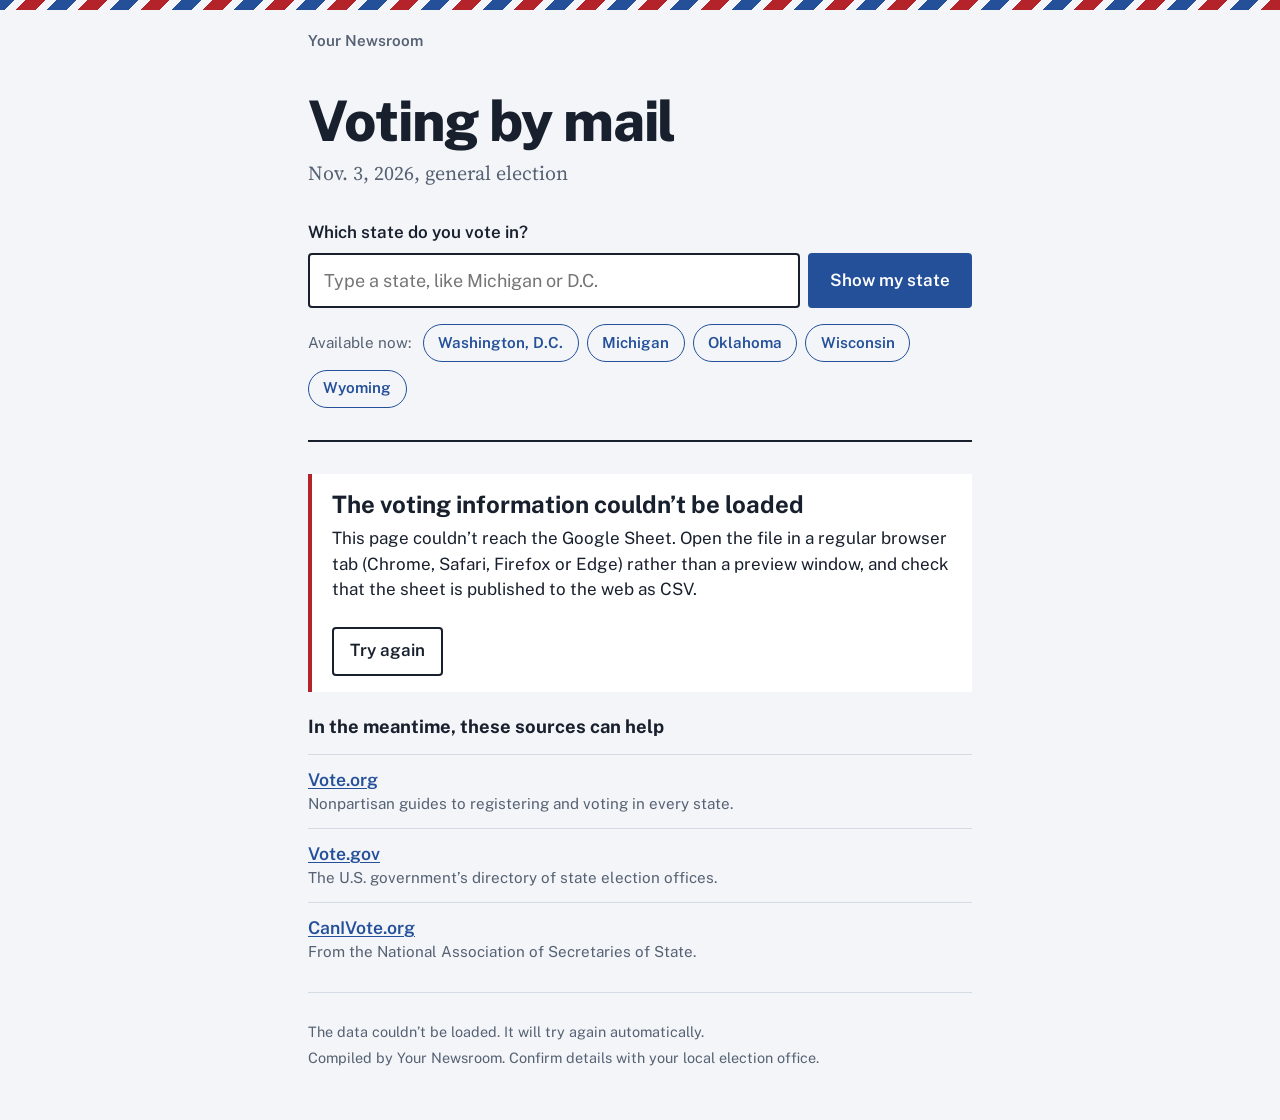
<file: mail-voting-tool.html>
<!doctype html>
<html lang="en">
<head>
<meta charset="utf-8">
<meta name="viewport" content="width=device-width, initial-scale=1">
<title>Voting by mail: state guide</title>
<link rel="preconnect" href="https://fonts.googleapis.com">
<link rel="preconnect" href="https://fonts.gstatic.com" crossorigin>
<link href="https://fonts.googleapis.com/css2?family=Public+Sans:wght@400;600;800&family=Source+Serif+4:opsz,wght@8..60,400;8..60,600&display=swap" rel="stylesheet">
<style>
  :root {
    --paper: #F3F5F8; --surface: #FFFFFF; --ink: #18202E; --muted: #566273;
    --blue: #24509A; --red: #B4232A; --line: #D5DBE4;
    --sans: "Public Sans", "Segoe UI", Roboto, Helvetica, Arial, sans-serif;
    --serif: "Source Serif 4", Georgia, "Times New Roman", serif;
  }
  @media (prefers-color-scheme: dark) {
    :root {
      color-scheme: dark;
      --paper: #121822; --surface: #1A2230; --ink: #E6EAF0; --muted: #A0ABBA;
      --blue: #93B4F2; --red: #F09A9A; --line: #2E3848;
    }
  }
  * { box-sizing: border-box; }
  html { -webkit-text-size-adjust: 100%; }
  body { margin: 0; background: var(--paper); color: var(--ink); font-family: var(--sans); font-size: 1.0625rem; line-height: 1.5; }

  .airmail { height: 10px; background: repeating-linear-gradient(-45deg, var(--red) 0 14px, var(--paper) 14px 22px, var(--blue) 22px 36px, var(--paper) 36px 44px); }

  .wrap { max-width: 44rem; margin: 0 auto; padding: 0 1.25rem; }
  .newsroom { margin: 1.25rem 0 0; font-weight: 600; color: var(--muted); font-size: .95rem; }

  .lookup { padding: 2.5rem 0 2rem; border-bottom: 2px solid var(--ink); }
  h1 { font-family: var(--sans); font-weight: 800; font-size: clamp(2.25rem, 7vw, 3.5rem); line-height: 1.02; letter-spacing: -.02em; margin: 0; }
  .election { margin: .5rem 0 2rem; font-family: var(--serif); font-size: 1.25rem; color: var(--muted); }

  label { display: block; font-weight: 600; margin-bottom: .5rem; }
  .row { display: flex; gap: .5rem; flex-wrap: wrap; }
  input[type=text] {
    flex: 1 1 14rem; min-width: 0; font: inherit; font-size: 1.125rem; padding: .75rem .9rem;
    color: var(--ink); background: var(--surface); border: 2px solid var(--ink); border-radius: 4px;
  }
  button { font: inherit; cursor: pointer; }
  .submit { padding: .75rem 1.25rem; font-weight: 600; color: #fff; background: var(--blue); border: 2px solid var(--blue); border-radius: 4px; }
  @media (prefers-color-scheme: dark) { .submit { color: #10192A; } }
  .quick { display: flex; gap: .5rem; flex-wrap: wrap; margin-top: 1rem; align-items: center; }
  .quick::before { content: "Available now:"; color: var(--muted); font-size: .95rem; margin-right: .25rem; }
  .chip { padding: .4rem .9rem; background: transparent; color: var(--blue); border: 1.5px solid var(--blue); border-radius: 999px; font-weight: 600; font-size: .95rem; }
  .chip:hover { background: var(--blue); color: var(--surface); }
  :focus-visible { outline: 3px solid var(--red); outline-offset: 2px; }

  #view { padding: 2rem 0 1rem; min-height: 12rem; }
  h2 { font-size: 1.5rem; line-height: 1.2; margin: 0 0 1rem; }

  .result dl { margin: 0; }
  .fact { padding: 1rem 0; border-top: 1px solid var(--line); display: grid; grid-template-columns: minmax(9rem, 13rem) 1fr; gap: .25rem 1.5rem; }
  .fact:first-child { border-top: 0; padding-top: 0; }
  dt { font-weight: 600; color: var(--muted); font-size: .95rem; }
  dd { margin: 0; font-family: var(--serif); font-size: 1.125rem; line-height: 1.6; white-space: pre-line; overflow-wrap: anywhere; }
  dd.blank, p.blank { font-family: var(--sans); font-size: 1rem; color: var(--muted); font-style: italic; }
  @media (max-width: 34rem) { .fact { grid-template-columns: 1fr; } }

  a { color: var(--blue); text-underline-offset: 2px; }
  .kicker { margin: 0 0 .25rem; font-weight: 600; color: var(--red); font-size: .95rem; }
  .result h2 { font-size: clamp(1.75rem, 5vw, 2.25rem); letter-spacing: -.01em; margin-bottom: .25rem; }
  .updated { margin: 0 0 1.5rem; color: var(--muted); font-size: .95rem; }
  .cited { margin-top: 1.5rem; padding-top: 1rem; border-top: 2px solid var(--ink); font-size: .95rem; }
  .cited h3 { font-size: 1rem; margin: 0 0 .5rem; }
  .cited ul { margin: 0; padding-left: 1.1rem; }
  .cited li { overflow-wrap: anywhere; margin: .2rem 0; }
  .back { margin-top: 1.5rem; padding: .6rem 1rem; background: transparent; color: var(--ink); border: 2px solid var(--ink); border-radius: 4px; font-weight: 600; }

  .notice { padding: 1rem 1.25rem; border-left: 4px solid var(--red); background: var(--surface); margin-bottom: 1.5rem; }
  .notice p { margin: 0; }
  .notice h2 { margin-bottom: .5rem; }

  .sources h2 { font-size: 1.15rem; }
  .sources ul { list-style: none; margin: 0; padding: 0; }
  .sources li { padding: .75rem 0; border-top: 1px solid var(--line); display: flex; flex-direction: column; }
  .sources li a { font-weight: 600; font-size: 1.1rem; }
  .sources li span { color: var(--muted); font-size: .95rem; }

  footer { padding: 1.5rem 0 3rem; color: var(--muted); font-size: .9rem; border-top: 1px solid var(--line); }
  footer p { margin: .25rem 0; }
  .sr-only { position: absolute; width: 1px; height: 1px; overflow: hidden; clip: rect(0 0 0 0); white-space: nowrap; }
</style>
</head>
<body>
  <div class="airmail" aria-hidden="true"></div>
  <div class="wrap">
    <header><p class="newsroom" id="newsroom"></p></header>
    <main>
      <section class="lookup">
        <h1>Voting by mail</h1>
        <p class="election" id="election"></p>
        <form id="lookup-form" role="search" autocomplete="off">
          <label for="state-input">Which state do you vote in?</label>
          <div class="row">
            <input type="text" id="state-input" list="state-list" placeholder="Type a state, like Michigan or D.C.">
            <button type="submit" class="submit">Show my state</button>
          </div>
          <datalist id="state-list"></datalist>
        </form>
        <div class="quick" id="quick"></div>
      </section>
      <section id="view" aria-live="polite"></section>
    </main>
    <footer>
      <p id="status" role="status">If this message stays, JavaScript isn’t running. Open this file in a regular browser tab.</p>
      <p id="credit"></p>
    </footer>
  </div>
  <script>
/* ===== SETTINGS: edit these ===== */
window.BOT_CONFIG = {
  SHEET_CSV_URL: "https://docs.google.com/spreadsheets/d/e/2PACX-1vSx_t89F7L_WAl4kvZQdo8O_tS33QjaxWBInDw3Y3O0x6lslwnS1lhJEykkM7XktMYWawrzxg6AMXp7/pub?output=csv",
  REFRESH_MINUTES: 5,
  NEWSROOM: "Your Newsroom",
  ELECTION: "Nov. 3, 2026, general election",
  // Optional: states the tool will show. Add codes here as your data is completed.
  ENABLED_STATES: ["DC", "MI", "OK", "WI", "WY"]
};
</script>
  <script>
(function () {
  "use strict";

  if (!window.BOT_CONFIG) console.error("config.js didn’t load. Keep it in the same folder as the page.");
  var CFG = Object.assign(
    { REFRESH_MINUTES: 5, NEWSROOM: "", ELECTION: "", ENABLED_STATES: ["DC", "MI", "OK", "WI", "WY"] },
    window.BOT_CONFIG || {}
  );
  var ENABLED = CFG.ENABLED_STATES.map(function (s) { return String(s).toUpperCase(); });
  var BLANK_MSG = "Information is not available; please check with your local elections website.";

  // Names only, used to recognize what a reader types. No election facts live here.
  var STATES = {
    AL: "Alabama", AK: "Alaska", AZ: "Arizona", AR: "Arkansas", CA: "California",
    CO: "Colorado", CT: "Connecticut", DE: "Delaware", DC: "District of Columbia",
    FL: "Florida", GA: "Georgia", HI: "Hawaii", ID: "Idaho", IL: "Illinois",
    IN: "Indiana", IA: "Iowa", KS: "Kansas", KY: "Kentucky", LA: "Louisiana",
    ME: "Maine", MD: "Maryland", MA: "Massachusetts", MI: "Michigan", MN: "Minnesota",
    MS: "Mississippi", MO: "Missouri", MT: "Montana", NE: "Nebraska", NV: "Nevada",
    NH: "New Hampshire", NJ: "New Jersey", NM: "New Mexico", NY: "New York",
    NC: "North Carolina", ND: "North Dakota", OH: "Ohio", OK: "Oklahoma", OR: "Oregon",
    PA: "Pennsylvania", RI: "Rhode Island", SC: "South Carolina", SD: "South Dakota",
    TN: "Tennessee", TX: "Texas", UT: "Utah", VT: "Vermont", VA: "Virginia",
    WA: "Washington", WV: "West Virginia", WI: "Wisconsin", WY: "Wyoming"
  };
  var DISPLAY = Object.assign({}, STATES, { DC: "Washington, D.C." });

  function norm(s) {
    return String(s || "").toLowerCase().replace(/[.,]/g, "").replace(/\s+/g, " ").trim();
  }
  var ALIASES = {};
  Object.keys(STATES).forEach(function (code) {
    ALIASES[norm(code)] = code;
    ALIASES[norm(STATES[code])] = code;
  });
  ["dc", "d c", "washington dc", "washington d c", "the district", "district of columbia"]
    .forEach(function (a) { ALIASES[a] = "DC"; });

  function toCode(text) {
    var n = norm(text);
    if (!n) return null;
    if (ALIASES[n]) return ALIASES[n];
    var stripped = n.replace(/^(state of|i live in|i vote in|in)\s+/, "");
    return ALIASES[stripped] || null;
  }

  // RFC 4180 CSV parser: handles quoted commas, quotes and line breaks.
  function parseCSV(text) {
    text = text.replace(/^\uFEFF/, "");
    var rows = [], row = [], field = "", i = 0, q = false, c;
    while (i < text.length) {
      c = text[i];
      if (q) {
        if (c === '"') {
          if (text[i + 1] === '"') { field += '"'; i++; } else { q = false; }
        } else { field += c; }
      } else if (c === '"') { q = true; }
      else if (c === ",") { row.push(field); field = ""; }
      else if (c === "\n" || c === "\r") {
        if (c === "\r" && text[i + 1] === "\n") i++;
        row.push(field); rows.push(row); row = []; field = "";
      } else { field += c; }
      i++;
    }
    if (field !== "" || row.length) { row.push(field); rows.push(row); }
    return rows;
  }

  // Friendly labels and display order for the sheet's columns. Edit freely.
  // Any column not listed here still shows, labeled from its header.
  var LABELS = {
    request_process: "How to get a mail ballot",
    request_deadline: "Deadline to request a ballot",
    mail_in_deadline: "Deadline to return your ballot",
    id_required: "ID requirements",
    official_link: "Official election website"
  };
  var ORDER = ["request_process", "request_deadline", "mail_in_deadline", "id_required", "official_link"];
  var META = ["state_id", "state_name", "state", "last_updated", "sources"];

  function prettify(h) {
    var t = String(h).replace(/[_]+/g, " ").trim();
    return t ? t.charAt(0).toUpperCase() + t.slice(1) : "Additional information";
  }

  // Turns the sheet into { CODE: { name, updated, sources, fields: [{label, value}] } }.
  function buildData(rows) {
    rows = rows.filter(function (r) { return r.some(function (c) { return c.trim() !== ""; }); });
    var out = {};
    if (rows.length < 2) return out;
    var headers = rows[0].map(function (h) { return h.trim(); });
    var keys = headers.map(function (h) { return h.toLowerCase().replace(/\s+/g, "_"); });
    var col = function (k) { return keys.indexOf(k); };
    var idCol = col("state_id") !== -1 ? col("state_id") : col("state");
    var nameCol = col("state_name");
    if (idCol === -1 && nameCol === -1) return out;

    var fieldCols = ORDER.map(col).filter(function (i) { return i !== -1; });
    keys.forEach(function (k, i) {
      if (fieldCols.indexOf(i) === -1 && META.indexOf(k) === -1) fieldCols.push(i);
    });

    rows.slice(1).forEach(function (r) {
      var cell = function (i) { return i === -1 ? "" : (r[i] || "").trim(); };
      var code = toCode(cell(idCol)) || toCode(cell(nameCol));
      if (!code || out[code]) return;
      var fields = [];
      fieldCols.forEach(function (i) {
        var v = cell(i);
        if (!headers[i] && !v) return;
        fields.push({ label: LABELS[keys[i]] || prettify(headers[i]), value: v });
      });
      out[code] = {
        name: cell(nameCol),
        updated: cell(col("last_updated")),
        sources: col("sources") === -1 ? null : cell(col("sources")),
        fields: fields
      };
    });
    return out;
  }

  // "2026-11-02" -> "Nov. 2, 2026" (AP style). Anything else shows as typed.
  var AP_MONTHS = ["Jan.", "Feb.", "March", "April", "May", "June", "July", "Aug.", "Sept.", "Oct.", "Nov.", "Dec."];
  function apDate(v) {
    var m = /^(\d{4})-(\d{1,2})-(\d{1,2})$/.exec(v);
    if (!m || +m[2] < 1 || +m[2] > 12) return v;
    return AP_MONTHS[+m[2] - 1] + " " + (+m[3]) + ", " + m[1];
  }

  // ---------- DOM helpers ----------
  function el(tag, attrs, kids) {
    var n = document.createElement(tag);
    if (attrs) Object.keys(attrs).forEach(function (k) {
      if (k === "text") n.textContent = attrs[k];
      else if (k === "class") n.className = attrs[k];
      else n.setAttribute(k, attrs[k]);
    });
    (kids || []).forEach(function (k) { if (k) n.appendChild(typeof k === "string" ? document.createTextNode(k) : k); });
    return n;
  }

  // Shows cell text as typed, turning web addresses into links.
  function richText(value) {
    var frag = document.createDocumentFragment();
    var re = /(https?:\/\/[^\s<>"]+|www\.[^\s<>"]+)/gi, last = 0, m;
    while ((m = re.exec(value))) {
      var url = m[0].replace(/[).,;:!?]+$/, "");
      if (m.index > last) frag.appendChild(document.createTextNode(value.slice(last, m.index)));
      frag.appendChild(el("a", {
        href: /^http/i.test(url) ? url : "https://" + url, target: "_blank", rel: "noopener noreferrer", text: url
      }));
      last = m.index + url.length;
      re.lastIndex = last;
    }
    if (last < value.length) frag.appendChild(document.createTextNode(value.slice(last)));
    return frag;
  }

  var SOURCES = [
    { name: "Vote.org", url: "https://www.vote.org/", note: "Nonpartisan guides to registering and voting in every state." },
    { name: "Vote.gov", url: "https://vote.gov/", note: "The U.S. government’s directory of state election offices." },
    { name: "CanIVote.org", url: "https://www.canivote.org/", note: "From the National Association of Secretaries of State." }
  ];

  function sourcesBlock(heading) {
    return el("section", { class: "sources" }, [
      el("h2", { text: heading }),
      el("ul", null, SOURCES.map(function (s) {
        return el("li", null, [
          el("a", { href: s.url, target: "_blank", rel: "noopener noreferrer", text: s.name }),
          el("span", { text: s.note })
        ]);
      }))
    ]);
  }

  // ---------- State ----------
  var data = null, rawText = null, lastOk = null, lastError = false, errReason = "", current = null, notFound = null;
  var view = document.getElementById("view");
  var statusEl = document.getElementById("status");
  var input = document.getElementById("state-input");

  function timeStr(d) {
    return d.toLocaleTimeString([], { hour: "numeric", minute: "2-digit" });
  }

  function renderStatus() {
    if (!lastOk && !lastError) { statusEl.textContent = "Loading the latest information…"; return; }
    if (lastError && lastOk) { statusEl.textContent = "Couldn’t reach the data just now. Showing information as of " + timeStr(lastOk) + "."; return; }
    if (lastError) { statusEl.textContent = "The data couldn’t be loaded. It will try again automatically."; return; }
    statusEl.textContent = "Information checked at " + timeStr(lastOk) + ". It refreshes every " + CFG.REFRESH_MINUTES + " minutes.";
  }

  function render() {
    view.textContent = "";
    renderStatus();

    if (lastError && !data) {
      var retry = el("button", { type: "button", class: "back", text: "Try again" });
      retry.addEventListener("click", function () { lastError = false; render(); load(); });
      view.appendChild(el("div", { class: "notice", role: "alert" }, [
        el("h2", { text: "The voting information couldn’t be loaded" }),
        el("p", { text: errReason }),
        retry
      ]));
      view.appendChild(sourcesBlock("In the meantime, these sources can help"));
      return;
    }

    if (notFound) {
      view.appendChild(el("div", { class: "notice" }, [
        el("p", { text: "We couldn’t match “" + notFound + "” to a state. Try the full name, like Michigan, or a two-letter abbreviation, like MI." })
      ]));
      view.appendChild(sourcesBlock("Or start with these trusted sources"));
      return;
    }

    if (!current) {
      view.appendChild(sourcesBlock("Looking for another state? Start with these trusted sources"));
      return;
    }

    var name = DISPLAY[current];

    if (ENABLED.indexOf(current) === -1) {
      view.appendChild(el("div", { class: "notice" }, [
        el("h2", { text: name }),
        el("p", { text: "We’re still verifying mail-in voting information for " + name + ". Until it’s ready, these sources can help." })
      ]));
      view.appendChild(sourcesBlock("Trusted sources"));
      return;
    }

    if (!data) {
      view.appendChild(el("div", { class: "notice" }, [
        el("h2", { text: name }),
        el("p", { text: lastError ? "The information for " + name + " couldn’t be loaded. It will try again automatically." : "Loading information for " + name + "…" })
      ]));
      if (lastError) view.appendChild(sourcesBlock("In the meantime"));
      return;
    }

    var rec = data[current];
    var article = el("article", { class: "result", "aria-labelledby": "result-title" });
    article.appendChild(el("p", { class: "kicker", text: "Voting by mail" }));
    article.appendChild(el("h2", { id: "result-title", text: (rec && rec.name) || name }));
    if (rec && rec.updated) article.appendChild(el("p", { class: "updated", text: "Last updated " + apDate(rec.updated) }));

    if (!rec || !rec.fields.length) {
      article.appendChild(el("p", { class: "blank", text: BLANK_MSG }));
    } else {
      var dl = el("dl");
      rec.fields.forEach(function (f) {
        var dd = el("dd");
        if (f.value) dd.appendChild(richText(f.value));
        else { dd.className = "blank"; dd.textContent = BLANK_MSG; }
        dl.appendChild(el("div", { class: "fact" }, [el("dt", { text: f.label }), dd]));
      });
      article.appendChild(dl);
    }

    if (rec && rec.sources !== null) {
      var src = el("div", { class: "cited" }, [el("h3", { text: "Sources" })]);
      var parts = rec.sources.split(/\s*;\s*/).filter(Boolean);
      if (!parts.length) src.appendChild(el("p", { class: "blank", text: BLANK_MSG }));
      else src.appendChild(el("ul", null, parts.map(function (p) { return el("li", null, [richText(p)]); })));
      article.appendChild(src);
    }
    article.appendChild(el("button", { type: "button", class: "back", id: "back", text: "Look up another state" }));
    view.appendChild(article);
    document.getElementById("back").addEventListener("click", function () {
      go(null); input.value = ""; input.focus();
    });
  }

  function go(code, typed) {
    current = code; notFound = typed || null;
    var hash = code ? "#" + code.toLowerCase() : "";
    if (location.hash !== hash) history.replaceState(null, "", location.pathname + location.search + hash);
    render();
  }

  // ---------- Data loading ----------
  function load() {
    if (!/^https?:\/\//.test(CFG.SHEET_CSV_URL || "")) {
      errReason = "No sheet link is set. Put your published CSV link in SHEET_CSV_URL.";
      lastError = true; render(); return Promise.resolve();
    }
    return fetch(CFG.SHEET_CSV_URL, { cache: "no-store" })
      .then(function (r) { if (!r.ok) throw new Error("HTTP " + r.status); return r.text(); })
      .then(function (text) {
        var changed = text !== rawText;
        if (/^\s*<(!doctype|html)/i.test(text)) throw new Error("not-csv");
        rawText = text; lastOk = new Date(); lastError = false;
        if (changed) { data = buildData(parseCSV(text)); render(); }
        else renderStatus();
      })
      .catch(function (err) {
        console.error("Sheet refresh failed:", err);
        errReason = String(err).indexOf("not-csv") !== -1
          ? "The link returned a web page instead of CSV data. In Google Sheets, use File > Share > Publish to web, choose Comma-separated values (.csv), and copy that link."
          : /HTTP/.test(String(err))
          ? "The sheet link answered with an error (" + err.message + "). In Google Sheets, check File > Share > Publish to web, choose CSV, and copy that link."
          : "This page couldn’t reach the Google Sheet. Open the file in a regular browser tab (Chrome, Safari, Firefox or Edge) rather than a preview window, and check that the sheet is published to the web as CSV.";
        lastError = true;
        data ? renderStatus() : render();
      });
  }

  // ---------- Wire up ----------
  document.getElementById("election").textContent = CFG.ELECTION;
  document.getElementById("newsroom").textContent = CFG.NEWSROOM;
  document.getElementById("credit").textContent = CFG.NEWSROOM
    ? "Compiled by " + CFG.NEWSROOM + ". Confirm details with your local election office."
    : "Confirm details with your local election office.";

  var list = document.getElementById("state-list");
  var quick = document.getElementById("quick");
  ENABLED.forEach(function (code) {
    if (!DISPLAY[code]) return;
    list.appendChild(el("option", { value: DISPLAY[code] }));
    var b = el("button", { type: "button", class: "chip", text: DISPLAY[code] });
    b.addEventListener("click", function () { input.value = DISPLAY[code]; go(code); });
    quick.appendChild(b);
  });

  document.getElementById("lookup-form").addEventListener("submit", function (e) {
    e.preventDefault();
    var typed = input.value.trim();
    if (!typed) { go(null); return; }
    var code = toCode(typed);
    code ? go(code) : go(null, typed);
  });

  window.addEventListener("hashchange", function () { go(toCode(location.hash.slice(1))); });

  var start = toCode(location.hash.slice(1));
  if (start) input.value = DISPLAY[start];
  go(start);
  load();

  var everyMs = Math.max(1, Number(CFG.REFRESH_MINUTES) || 5) * 60 * 1000;
  setInterval(load, everyMs);
  document.addEventListener("visibilitychange", function () {
    if (!document.hidden && (!lastOk || Date.now() - lastOk > everyMs)) load();
  });

  window.__mailVoteBot = { parseCSV: parseCSV, buildData: buildData, toCode: toCode };
})();
</script>
</body>
</html>
</file>
